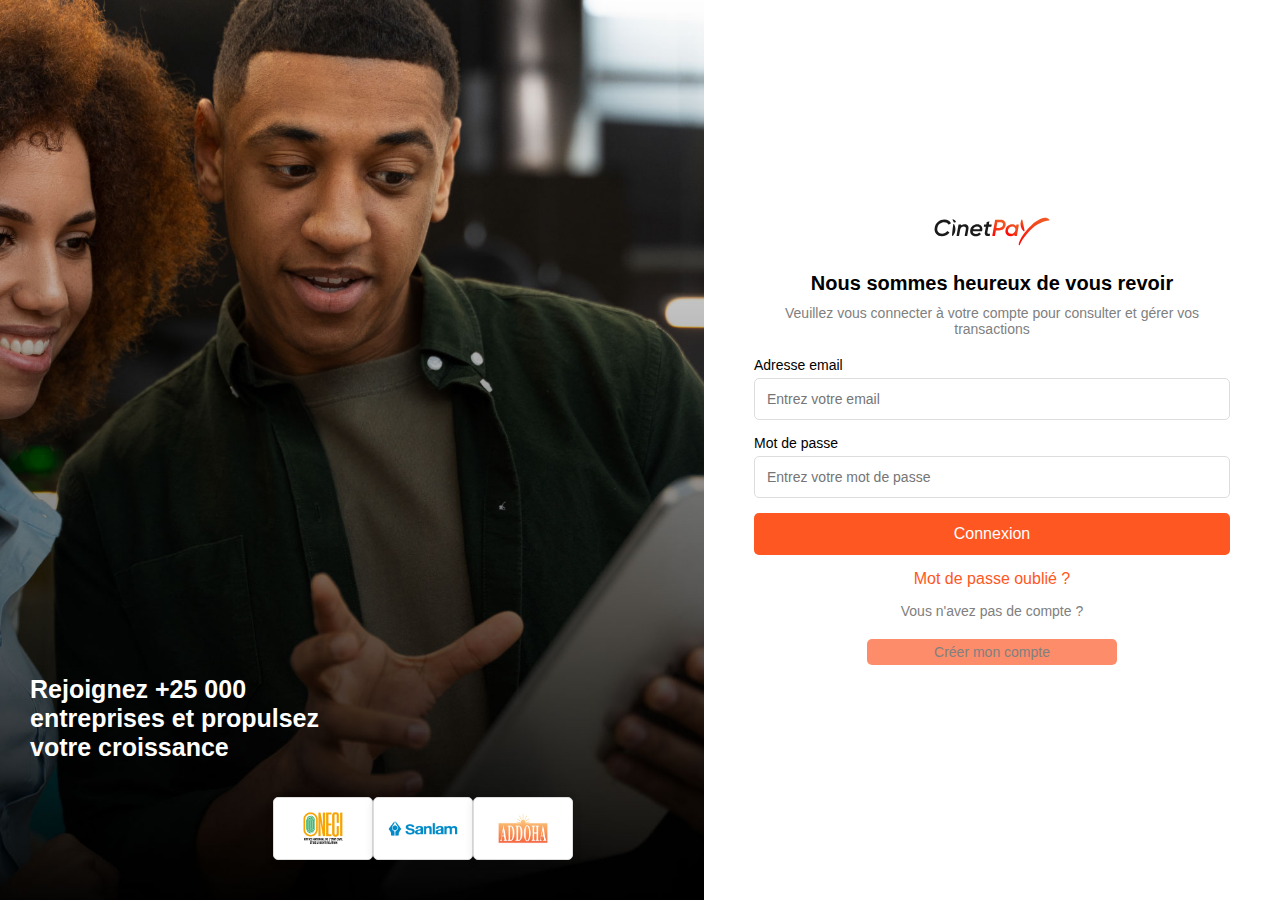
<file: index2.html>
<!DOCTYPE html>
<html lang="fr">
<head>
    <meta charset="UTF-8">
    <meta name="viewport" content="width=device-width, initial-scale=1.0">
    <title>CinetPay Login</title>
    <link rel="stylesheet" href="css/style2.css">
</head>
<body>

    <div class="containe">
        <!-- Section gauche avec image et texte -->
        <div class="left-section">
            <img src="img/login-cover.jpg" alt="Personnes utilisant une tablette" class="cover">
            <div class="overlay-text">
                <h2>Rejoignez +25 000 <br> entreprises et propulsez <br> votre croissance</h2>
            
                <div class="logos">
                    <img src="img/oneci.jpg" alt="ONECI">
                    <img src="img/sanlam.jpg" alt="Sanlam">
                    <img src="img/addoha.jpg" alt="Addoha">
                </div>
            </div>
        </div>

        <!-- Section droite avec le formulaire -->
        <div class="right-section">
            <div class="login-box">
              <img src="img/logo cinet.svg" alt="">
                <h2>Nous sommes heureux de vous revoir</h2>
                <p>Veuillez vous connecter à votre compte pour consulter et gérer vos transactions</p>
                
                <form>
                    <label for="email">Adresse email</label>
                    <input type="email" id="email" placeholder="Entrez votre email" required>

                    <label for="password">Mot de passe</label>
                    <input type="password" id="password" placeholder="Entrez votre mot de passe" required>

                    <button type="submit" class="btn">Connexion</button>
                </form>

                <a href="#" class="forgot-password">Mot de passe oublié ?</a>
                <p class="signup-text">Vous n'avez pas de compte ? <br> </p>
                 <p class="pass"> Créer mon compte </p>
            </div>
        </div>
    </div>

</body>
</html>
</file>
<file: css/style2.css>
* {
    margin: 0;
    padding: 0;
    box-sizing: border-box;
    font-family: Arial, sans-serif;
}

body {
    display: flex;
    height: 100vh;
}

/* Conteneur principal */
.containe {
    display: flex;
    width: 100%;
}

/* Section gauche */
.left-section {
    width: 55%;
    position: relative;
}

.cover {
    width: 100%;
    height: 100%;
    object-fit: cover;
}

.overlay-text {
    position: absolute;
    bottom: 30px;
    left: 20px;
    color: white;
    padding: 10px;
    border-radius: 5px;
    width: 80%;

}

.overlay-text h2 {
    font-size: 25px;
    font-weight: bold;
    margin-bottom: 15px;
}

/* Conteneur des logos */
.logos {
    display: flex;
    float: right; 
    gap: 0px; /* Espacement entre les logos */
    margin-top: 20px;
    padding-right: 0px;
}

/* Style des logos */
.logos img {
    width: 100px; /* Taille des logos ajustée */
    height: auto;
    background: white; /* Fond blanc */
    padding: 10px; /* Espacement interne autour des logos */
    border-radius: 5px; /* Coins arrondis */
    box-shadow: 0 2px 10px rgba(0, 0, 0, 0.1); /* Légère ombre pour donner de la profondeur */
    border: 1px solid #ddd; /* Bordure claire autour des logos */
}

/* Section droite */
.right-section {
    width: 45%;
    padding: 50px;
    display: flex;
    flex-direction: column;
    justify-content: center;
}

.login-box {
    text-align: center;
}

.login-box img {
    width: 120px;
    margin-bottom: 20px;
}

.login-box h2 {
    font-size: 20px;
    margin-bottom: 10px;
}

.login-box p {
    color: gray;
    font-size: 14px;
    margin-bottom: 20px;
}
.pass {
    color: #ff5722;
    text-decoration: none;
    background-color: #fc8c6a;
    padding: 5px;
    border-radius: 5px;
    cursor: pointer;
    border: none;
    width: 250px;
    align-items: center;
    margin: 0 auto;
    display: block;
}
form {
    display: flex;
    flex-direction: column;
}

label {
    font-size: 14px;
    text-align: left;
    display: block;
    margin-bottom: 5px;
}

input {
    width: 100%;
    padding: 12px;
    margin-bottom: 15px;
    border: 1px solid #ddd;
    border-radius: 5px;
    font-size: 14px;
}

.btn {
    background-color: #ff5722;
    color: white;
    padding: 12px;
    border: none;
    border-radius: 5px;
    cursor: pointer;
    font-size: 16px;
}

.forgot-password {
    display: block;
    text-align: center;
    margin: 15px 0;
    color: #ff5722;
    text-decoration: none;
}

.signup-text {
    text-align: center;
    font-size: 14px;
}

.signup-text a {
    color: #ff5722;
    text-decoration: none;
}
</file>
